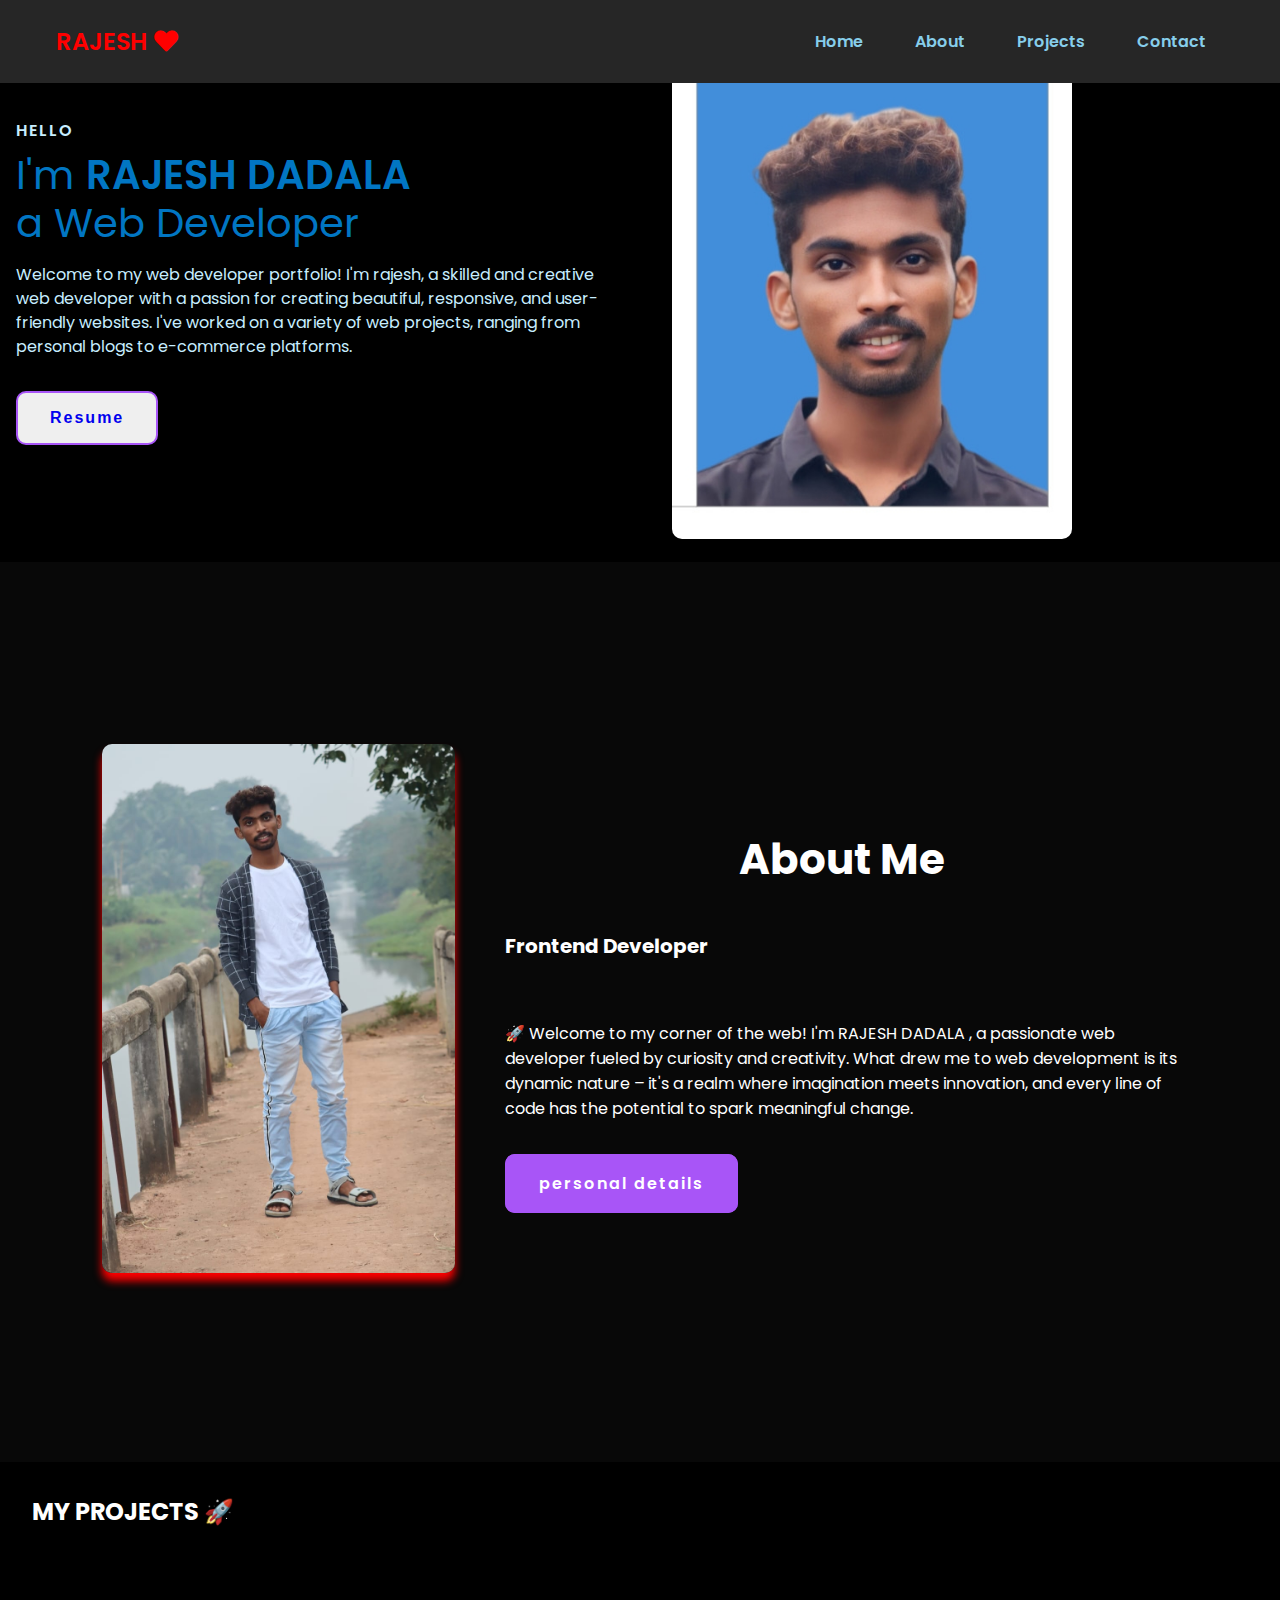
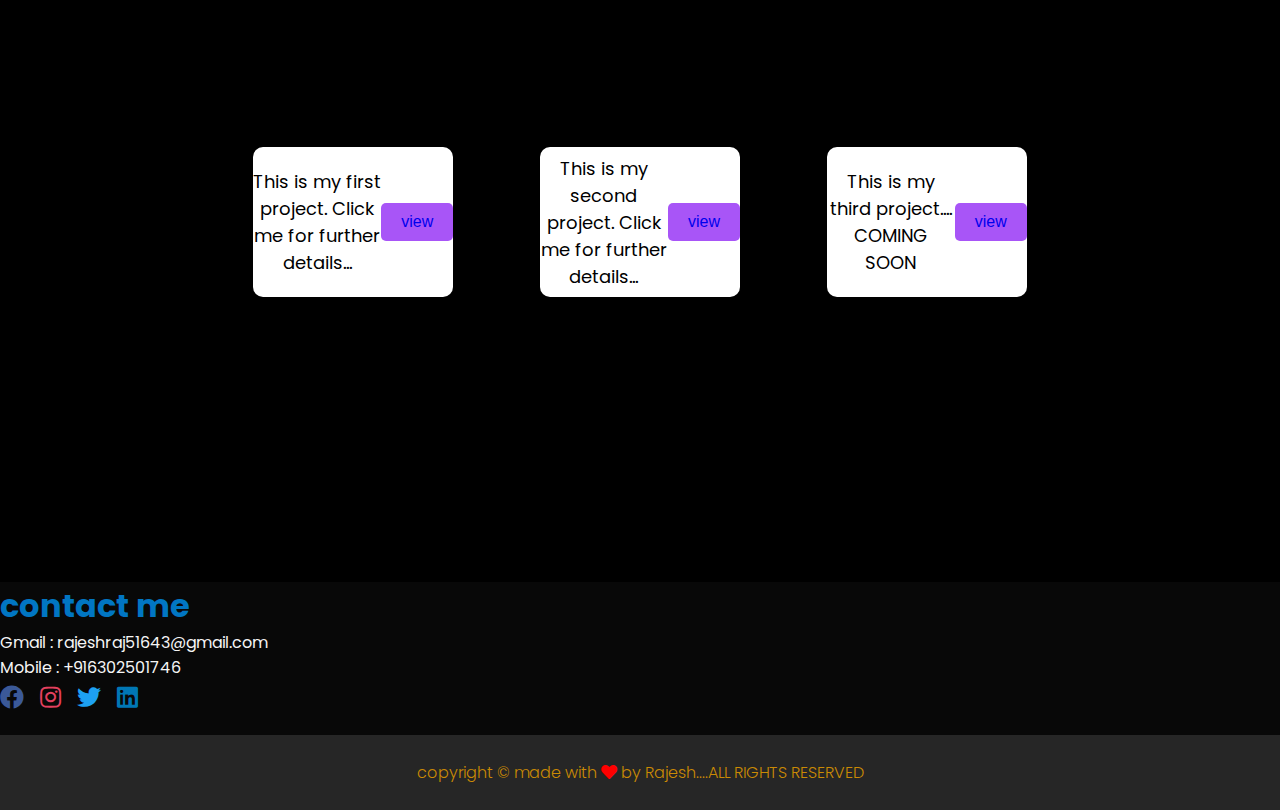
<file: portfolio/index.html>
<!DOCTYPE html>
<html lang="en">
<head>
<meta charset="UTF-8">
<meta name="viewport" content="width=device-width, initial-scale=1.0">
<title>Web Design Mastery | Responsive Portfolio</title>

<link rel="stylesheet" href="https://cdnjs.cloudflare.com/ajax/libs/font-awesome/5.15.4/css/all.min.css">
<link rel="stylesheet" href="portfolio.css">

</head>
<body>
<nav>
  <div class="nav__content">
    <div class="logo"><a href="#"> RAJESH <i class="fas fa-heart"></i></a></div>

    <label for="check" class="checkbox">
      <i class="ri-menu-line"></i>
    </label>
    <input type="checkbox" name="check" id="check" />
    <ul>
      <li><a href="#home">Home</a></li>
      <li><a href="#about">About</a></li>
      <li><a href="#project">Projects</a></li>
      <li><a href="#contact">Contact</a></li>
    </ul>
  </div>
</nav>
<section id="home">
  <div class="section__container">
    <div class="content">
      <p class="subtitle">HELLO</p>
      <h1 class="title">
        I'm <span>RAJESH DADALA <br /></span> a Web Developer
      </h1>
      <p class="description">
        Welcome to my web developer portfolio! I'm rajesh, a skilled and
        creative web developer with a passion for creating beautiful,
        responsive, and user-friendly websites. I've worked on a  variety of
        web projects, ranging from personal blogs to e-commerce platforms.
      </p>
      <div class="action__btns">
        <button class="portfolio">
          <a href="CV_2023103121332919.pdf" download>Resume</a>
        </button>
      </div>
    </div>
    <div class="image">
      <img src="raj.jpg" alt="profile" />
    </div>
  </div>
</section>
<section id="about">
  <div class="about-img">
    <img src="rajeshimage2.jpg" alt="about-image" />
  </div>
  <div class="two">
    <h2 class="headingg"> About <span> Me</span></h2>
    <h3>Frontend <span> Developer</span></h3>
    <p style="color: white;">🚀 Welcome to my corner of the web! I'm RAJESH DADALA , a passionate web developer fueled by curiosity and creativity. What drew me to web development is its dynamic nature – it's a realm where imagination meets innovation, and every line of code has the potential to spark meaningful change.</p>
    <br><br> <a href="personal.html" target="_self" class="button2">personal details</a>
  </div>
</section>
<section id="project">
  <div class="project-heading">
    <h2 class="heading" style="color:white;"> MY <span> PROJECTS</span> 🚀</h2>
  </div>
  <div class="project">
    
    <div class="project-box">
      <p>This is my first project. Click me for further details...</p>
      <button class="view-button"><a href="https://razcalculator.netlify.app/">view</a></button>
    </div>
    <div class="project-box">
      <p>This is my second project. Click me for further details...</p>
      <button class="view-button"><a href="https://rajlandingpage.netlify.app/">view</a></button>
    </div>
    <div class="project-box">
      <p>This is my third project....<br> COMING SOON</p>
      <button class="view-button"><a href="https://rajcome.netlify.app/">view</a></button>
    </div>
  </div>
</section>
<section id="contact">
<div class="containerr">
    <div class="row"> 

        <div class="contact-left">      
<h1 class="sub-title"> contact me </h1>
<p class=" matter3">
  Gmail : rajeshraj51643@gmail.com</p>
<p class="matter4">Mobile  : +916302501746</p>
<div class="social-icons">
    
  <a href="https://www.facebook.com/rajesh.nani.714655" target="_blank" rel="noopener noreferrer">
    <i class="fab fa-facebook facebook-icon"></i>
  </a>
  <a href="https://www.instagram.com/rajeshraz__" target="_blank" rel="noopener noreferrer">
    <i class="fab fa-instagram instagram-icon"></i>
  </a>
  <a href="https://twitter.com/@Rajesh_candy" target="_blank" rel="noopener noreferrer">
    <i class="fab fa-twitter twitter-icon"></i>
  </a>
  <a href="https://www.linkedin.com/in/rajesh-raj-253357267?" target="_blank" rel="noopener noreferrer">
    <i class="fab fa-linkedin linkedin-icon"></i>
  </a>

</div>
      
        


<div class="copyright">

  <p> copyright © made with <i class="fas fa-heart"></i>  by Rajesh....ALL RIGHTS RESERVED</p>
</div>





</section>

</body>
</html>
</file>
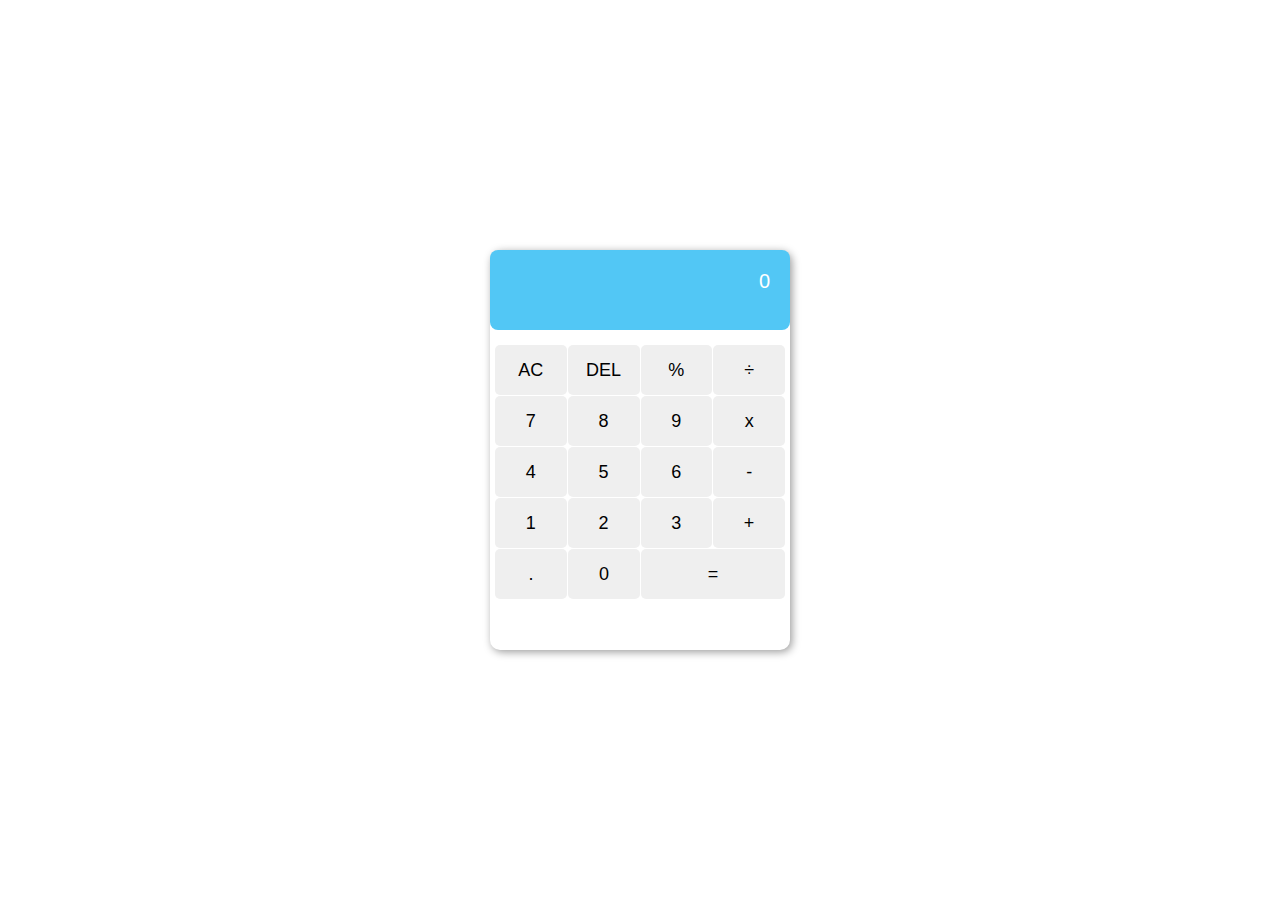
<file: calculator/calculator.html>
<!DOCTYPE html>
<html lang="en">
<head>
    <meta charset="UTF-8">
    <meta name="viewport" content="width=device-width, initial-scale=1.0">
    <title>CALCULATOR</title>
    <style>
        * {
            margin: 0;
            padding: 0;
            box-sizing: border-box;
            font-family: Verdana, Geneva, Tahoma, sans-serif;
        }

        .container {
            position: absolute;
            left: 50%;
            top: 50%;
            transform: translate(-50%, -50%);
            border-radius: 10px;
            background: white;
            box-shadow: 2px 2px 8px rgba(0, 0, 0, 0.4);
            max-width: 300px; /* Set maximum width for the calculator */
            width: 100%; /* Ensure the calculator takes full width */
            min-height: 400px; /* Set a minimum height for the container */
        }

        .result {
            background-color: #52c7f5;
            color: white;
            border-radius: 8px;
            padding: 20px;
            font-size: 20px;
            text-align: right;
            overflow: auto; /* Add scrollbar if content exceeds height */
            white-space: pre-wrap;
            height: 80px;
            margin-bottom: 10px;
        }

        .buttons {
            display: flex;
            flex-direction: column;
            gap: 1px;
            padding: 5px;
        }

        .row {
            display: flex;
            gap: 1px;
        }

        .row button {
            flex: 1;
            height: 50px;
            font-size: 18px;
            border-radius: 5px;
            outline: none;
            border: none;
            transition: background-color 0.2s ease;
        }

        .row button:hover {
            background-color: #e0e0e0;
        }

        .row button:active {
            background-color: #eeb3b3;
        }
    </style>
</head>

<body>
    <div class="container">
        <div class="result" id="result">0</div>
        <div class="buttons">
            <div class="row">
                <button onclick="updateDisplay('AC')">AC</button>
                <button onclick="updateDisplay('DEL')">DEL</button>
                <button onclick="updateDisplay('%')">%</button>
                <button onclick="updateDisplay('/')">÷</button>
            </div>
            <div class="row">
                <button onclick="updateDisplay('7')">7</button>
                <button onclick="updateDisplay('8')">8</button>
                <button onclick="updateDisplay('9')">9</button>
                <button onclick="updateDisplay('*')">x</button>
            </div>
            <div class="row">
                <button onclick="updateDisplay('4')">4</button>
                <button onclick="updateDisplay('5')">5</button>
                <button onclick="updateDisplay('6')">6</button>
                <button onclick="updateDisplay('-')">-</button>
            </div>
            <div class="row">
                <button onclick="updateDisplay('1')">1</button>
                <button onclick="updateDisplay('2')">2</button>
                <button onclick="updateDisplay('3')">3</button>
                <button onclick="updateDisplay('+')">+</button>
            </div>
            <div class="row">
                <button onclick="updateDisplay('.')">.</button>
                <button onclick="updateDisplay('0')">0</button>
                <button onclick="calculateResult()" style="flex: 2;">=</button>
            </div>
        </div>
    </div>

    <script>
        function updateDisplay(input) {
            let currentDisplay = document.getElementById('result').innerText;
            if (currentDisplay === '0' && input !== '.' && input !== 'DEL') {
                document.getElementById('result').innerText = input;
            } else if (input === 'AC') {
                document.getElementById('result').innerText = '0';
            } else if (input === 'DEL') {
                document.getElementById('result').innerText = currentDisplay.slice(0, -1);
            } else {
                document.getElementById('result').innerText += input;
            }
        }

        function calculateResult() {
            try {
                let display = document.getElementById('result').innerText;
                document.getElementById('result').innerText = eval(display);
            } catch (error) {
                document.getElementById('result').innerText = 'Error';
            }
        }
    </script>
</body>
</html>
</file>
<file: portfolio/portfolio.css>
@import url("https://fonts.googleapis.com/css2?family=Poppins:wght@400;600;700&display=swap");

:root {
  --primary-color: #a855f7;
  --primary-color-dark: #9333ea;
  --secondary-color: #ca8a04;
  --text-dark: #1f2937;
  --text-light: #6b7280;
  --extra-light: #faf5ff;
  --max-width: 1200px;
}

* {
  padding: 0;
  margin: 0;
  box-sizing: border-box;
}

a {
  text-decoration: none;
}

body {
  font-family: "Poppins", sans-serif;
}

nav {
  width: 100%;
  position: fixed;
  top: 0;
  left: 0;
  background-color:#262626;
  z-index: 99;
}

.nav__content {
  max-width: var(--max-width);
  margin: auto;
  padding: 1.5rem 1rem;
  display: flex;
  align-items: center;
  justify-content: space-between;
}

nav .logo a {
  font-size: 1.5rem;
  font-weight: 600;
  color: red;
  transition: 0.3s;
}

nav .logo a:hover {
  color: var(--primary-color-dark);
}

nav .checkbox {
  display: none;
}

nav input {
  display: none;
}

nav .checkbox i {
  font-size: 2rem;
  color: var(--primary-color);
  cursor: pointer;
}

ul {
  display: flex;
  align-items: center;
  gap: 1rem;
  list-style: none;
  transition: left 0.3s;
  color: #a855f7;
}

ul li a {
  padding: 0.5rem 1rem;
  border: 2px solid transparent;
  text-decoration: none;
  font-weight: 600;
  color:skyblue;
  transition: 0.3s;
}

ul li a:hover {
  border-top-color: var(--secondary-color);
  border-bottom-color: var(--secondary-color);
  color: var(--secondary-color);
}

.section {
  background-color: black;
}

.section__container {
  max-width: 100%;
  margin: auto;
  padding: 1rem;
  display: grid;
  grid-template-columns: repeat(2, 1fr);
  gap: 4rem;
  background-color: black;
  width: 100%;
}

.content {
  display: flex;
  flex-direction: column;
  justify-content: center;
  color:white;
}

.subtitle {
  letter-spacing: 2px;
  color: var(--text-light);
  font-weight: 600;
  margin-bottom: 0.5rem;
   color:#C7EEFF;
}

.title {
  font-size: 2.5rem;
  font-weight: 400;
  line-height: 3rem;
  color: var(--text-dark);
  margin-bottom: 1rem;
  color: #0176c3;
}

.title span {
  font-weight: 600;
}

.description {
  line-height: 1.5rem;
  color: var(--text-light);
  margin-bottom: 2rem;
  color:#C7EEFF;
}

.action__btns {
  display: flex;
  gap: 1rem;
}

.action__btns button {
  font-size: 1rem;
  font-weight: 600;
  letter-spacing: 2px;
  padding: 1rem 2rem;
  outline: none;
  border: 2px solid var(--primary-color);
  border-radius: 10px;
  transition: 0.3s;
  cursor: pointer;
}

.hire__me {
  background-color: var(--primary-color);
  color: #ffffff;
}

.hire__me:hover {
  background-color: var(--primary-color-dark);
}

.portfolio {
  color: var(--primary-color);
}

.portfolio:hover {
  background-color: var(--primary-color-dark);
  color: #ffffff;
}

.image img {
  width: min(25rem, 90%);
  transition: transform 0.5s, box-shadow 0.5s; /* Added transition for transform and box-shadow */
  border-radius: 10px; /* Added border radius for rounded corners */
  box-shadow: 0 4px 8px rgba(0, 0, 0, 0.1); /* Added box shadow */
}

.image img:hover {
  transform: scale(1.05); /* Added scale effect on hover */
  box-shadow: 0 8px 16px white; /* Added stronger box shadow on hover */
}

#about {
  display: flex;
  justify-content: center;
  align-items: center;
  padding: 12% 8%;
  gap: 10em;
  background: rgb(8, 8, 8);
  height: 100vh;
}

.about-img img {
  width: 145%;
  transition: transform 0.5s, box-shadow 0.5s; /* Added transition for transform and box-shadow */
  border-radius: 10px; /* Added border radius for rounded corners */
  box-shadow: 0 8px 8px red; /* Added box shadow */
}

.about-img img:hover {
  transform: scale(1.05); /* Added scale effect on hover */
  box-shadow: 8px 8px 16px white; /* Added stronger box shadow on hover */
}

.two h2 {
  text-align: center;
  color: white;
  font-size: 42px;
}

.two h3 {
  font-size: 62px;
  color: white;
  font-size: 20px;
  margin: 2em 0 3em;
}

.button2 {
  background-color: var(--primary-color); /* Match the background color */
  color: #ffffff; /* Match the text color */
  border: 2px solid var(--primary-color); /* Match the border color */
  border-radius: 10px; /* Match the border radius */
  font-size: 1rem; /* Match the font size */
  letter-spacing: 2px;
  font-weight: 600;
  transition: 0.3s;
  cursor: pointer;
  padding: 1rem 2rem; /* Match the padding */
}

.button2:hover {
  background-color: var(--primary-color-dark); /* Match the hover background color */
}

#project {
  display: flex;
  justify-content: center;
  align-items: center;
  padding: 12% 8%;
  gap: 10em;
  background: black;
  height: 80vh;
}

#project {
  position: relative;
}

.project-heading {
  position: absolute;
  top: 0;
  left: 0; /* Modified from 'right: 0' */
  margin: 2em;
  color: white; /* Added color for the heading */
}

.project {
  display: flex;
  justify-content: space-around;
  align-items: center;
  width: 80%;
}

.project-box {
  width: 200px;
  height: 150px;
  background-color: #ffffff;
  border-radius: 10px;
  display: flex;
  justify-content: center;
  align-items: center;
  cursor: pointer;
  margin: 0 1rem; /* Adjust margin for spacing between boxes */
  transition: background-color 0.3s ease, transform 0.3s ease; /* Added transition for hover effect */
}

.project-box p {
  text-align: center;
  font-size: 18px;
}

.project-box:hover {
  background-color: #e0e0e0;
  transform: scale(1.05); /* Added scale effect on hover */
}

.view-button {
  background-color: var(--primary-color);
  color: #ffffff;
  border: none;
  border-radius: 5px;
  padding: 10px 20px;
  font-size: 16px;
  cursor: pointer;
  transition: background-color 0.3s ease;
}

.view-button:hover {
  background-color: var(--primary-color-dark);
}

.social-icons {
  font-size: 24px;
}

.social-icons a {
  color: #333;
  text-decoration: none;
  margin-right: 10px;
}

.facebook-icon {
  color: #3b5998; /* Facebook blue */
}

.instagram-icon {
  color: #e4405f; /* Instagram pink */
}

.twitter-icon {
  color: #1da1f2; /* Twitter blue */
}

.linkedin-icon {
  color: #0077b5; /* LinkedIn blue */
}

.copyright {
  color: #ca8a04;
  width: 100%; 
  text-align: center;
  padding: 25px 0;
  background: #262626;
  font-weight: 300;
  margin-top: 20px;
}

.copyright i {
  color: red;
}
.contact-left{
  background-color:rgb(8, 8, 8);
}
.sub-title{
  color: #0176c3;
  font-size: xx-large;
}
.matter3{
  color:whitesmoke
}
.matter4{
  color: whitesmoke;
}
</file>
